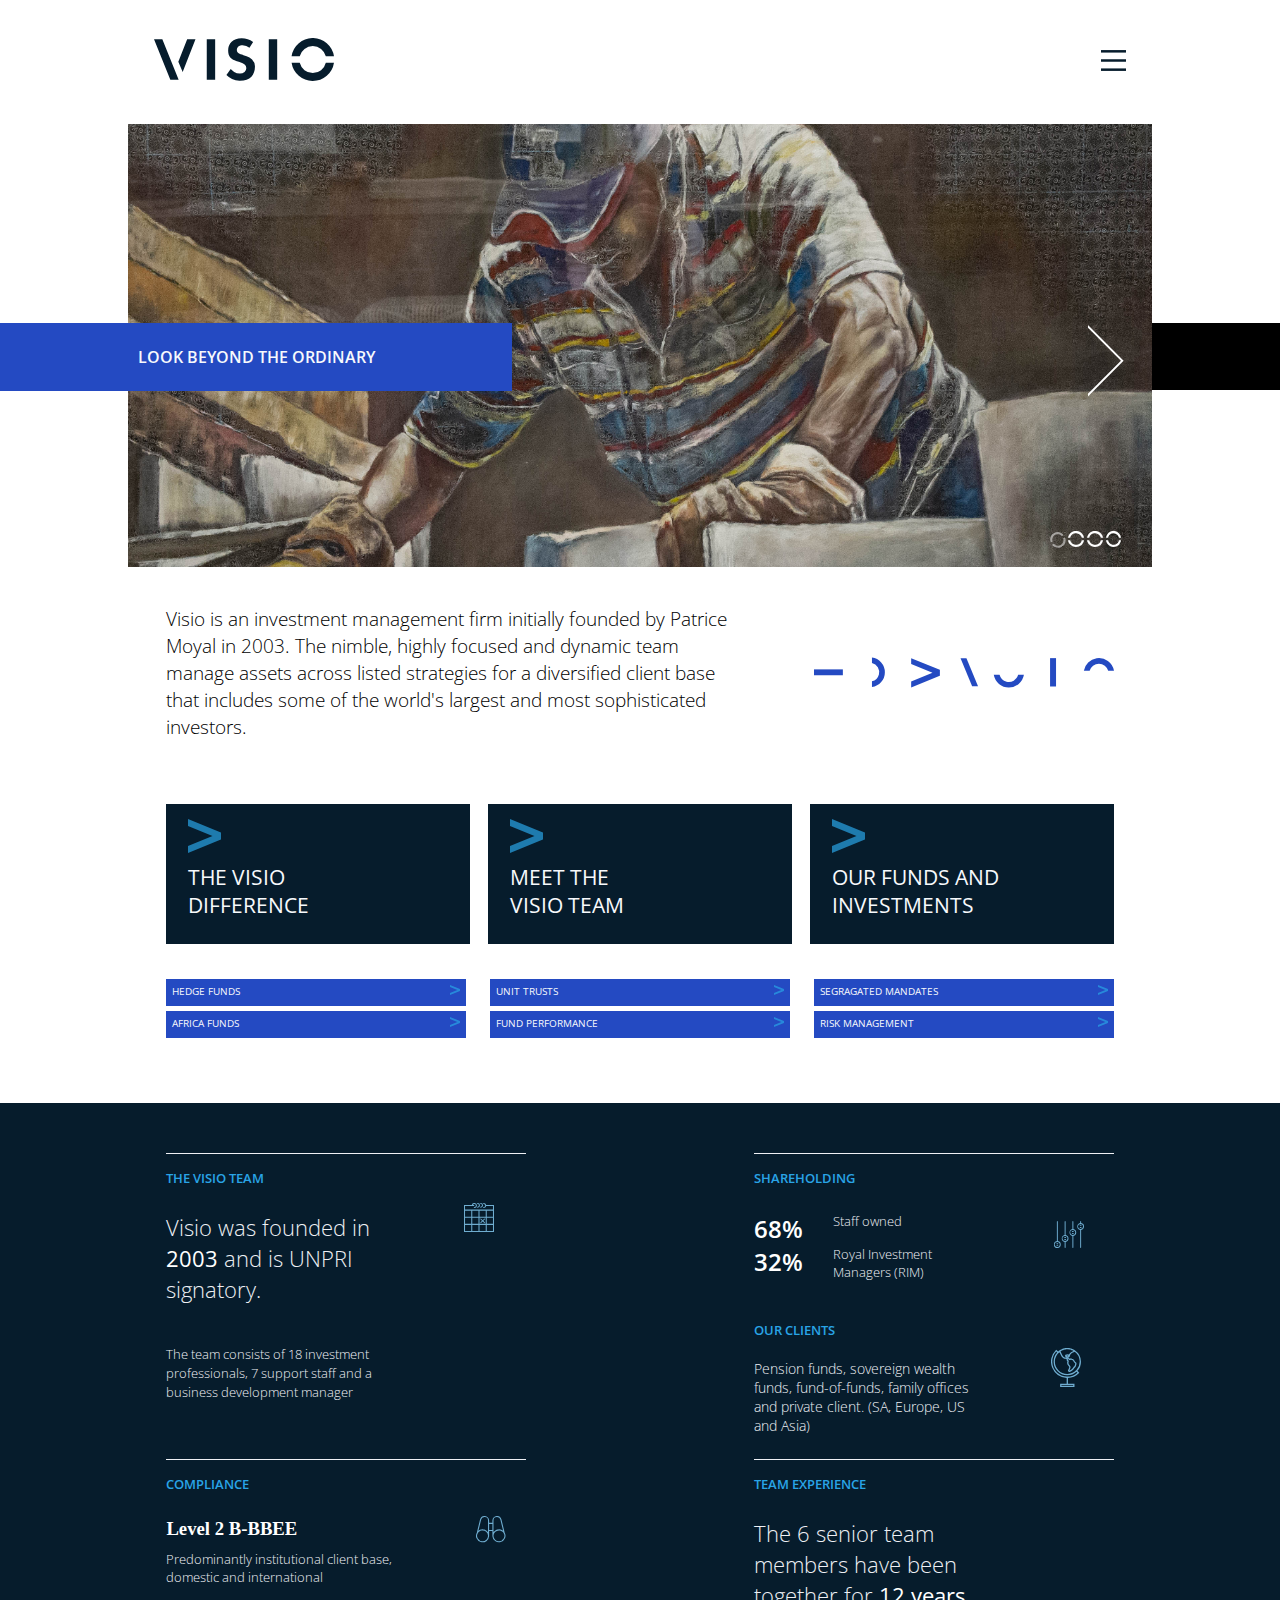
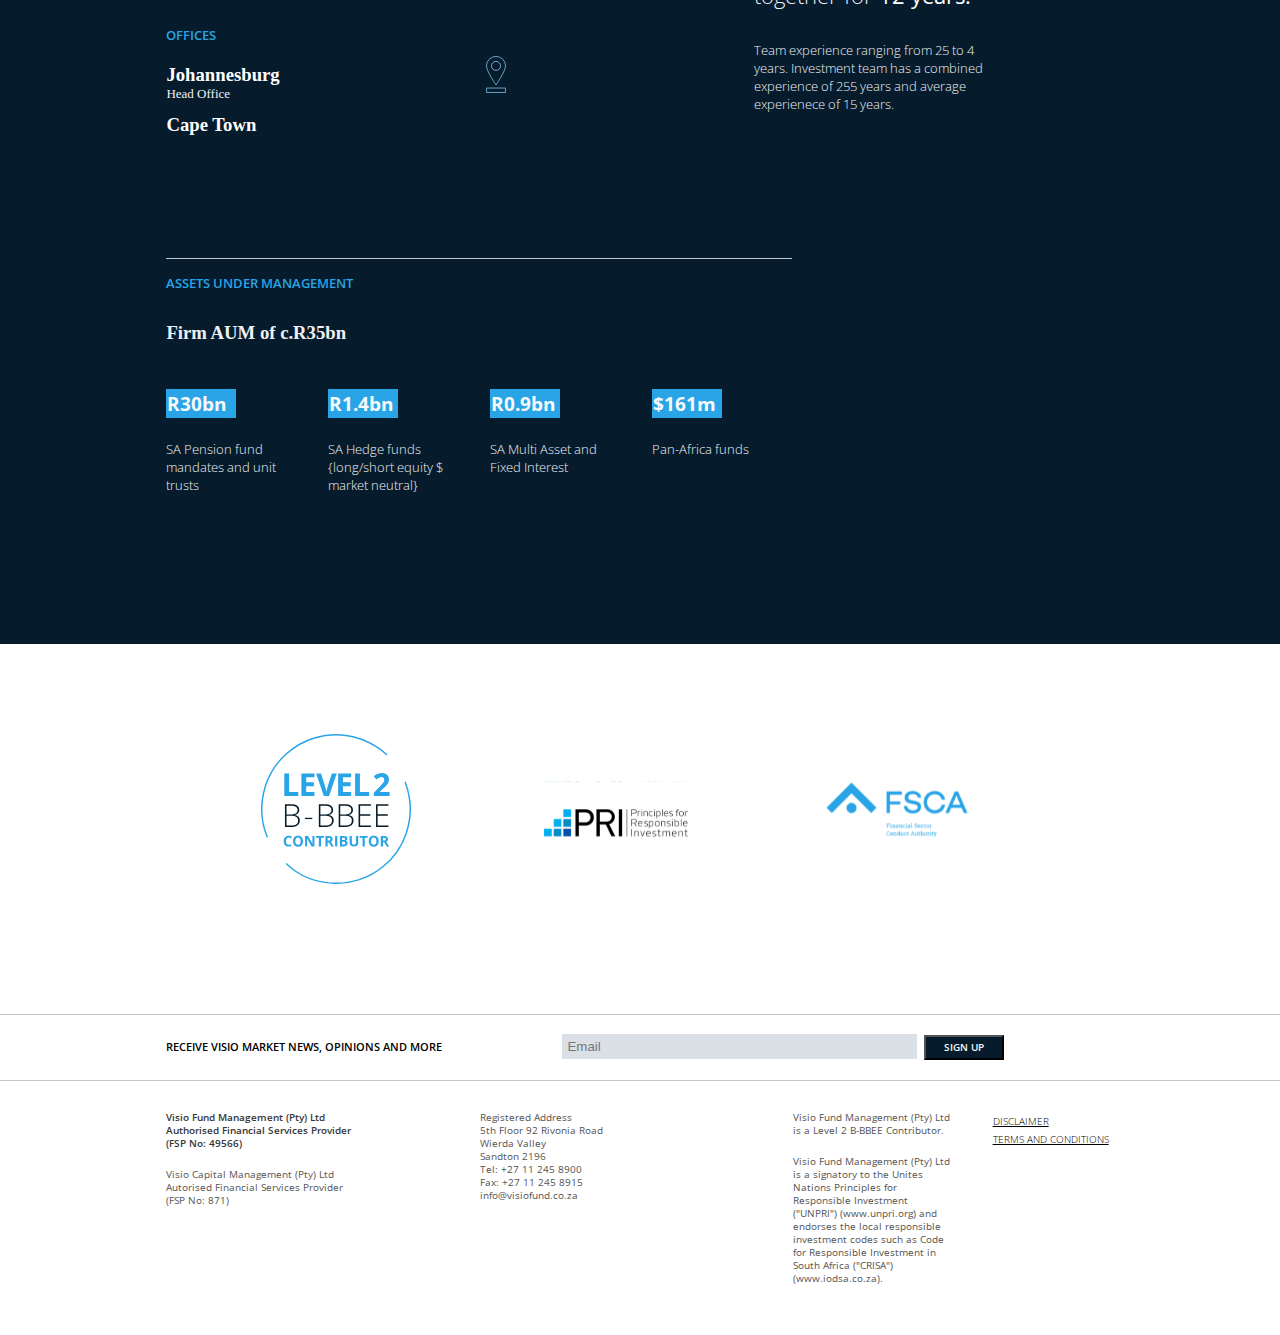
<file: pages/index.html>
<!DOCTYPE html>
<html lang="en">
<head>
    <meta charset="UTF-8">
    <meta http-equiv="X-UA-Compatible" content="IE=edge">
    <meta name="viewport" content="width=device-width, initial-scale=1.0">
    <link rel="preconnect" href="https://fonts.googleapis.com">
    <link rel="preconnect" href="https://fonts.gstatic.com" crossorigin>
    <link href="https://fonts.googleapis.com/css2?family=Open+Sans:wght@300;400;600&family=Space+Mono:ital@1&display=swap" rel="stylesheet">
    <link rel="stylesheet" href="/index.css">
    <title>Visio Replica</title>
</head>
<body>
    <header>
        <div id="nav-container">
            <img class="nav-item" id="logo" src="/svgs/Visio_Logo_Black.svg" alt="Visio">
            <a id='menu-link' href="menu.html"><img class="nav-item" id="menu-icon" src="/svgs/hamburger-menu.svg" alt="menu"></a>
        </div>
    </header>

    <main>
        <section id="carousel">
            <div id="stripe">
                <h4 id="left-bar"></h4>
                <span id="right-bar"></span>
            </div>

            <div id="slide-images">
                <img class="image-item" src="/carousel-images/carouselImage1.png" alt="image 1" >
                <img class="image-item" src="/carousel-images/carouselImage2.png" alt="image 2" >   
                <img class="image-item" src="/carousel-images/carouselImage3.png" alt="image 3" >
                <img class="image-item" src="/carousel-images/carouselImage4.png" alt="image 4" >
            </div>
            <img onclick="nextImage()" id="next-image" src="/svgs/carousel-arrow.svg" alt="next" max-width="100%">
            <div class="carousel-dots">
                <img class="dot" id='dot1' src="/svgs/carouselDot.svg" alt="">
                <img class="dot" id="dot2" src="/svgs/carouselDot.svg" alt="">
                <img class="dot" id='dot3' src="/svgs/carouselDot.svg" alt="">
                <img class="dot" id="dot4" src="/svgs/carouselDot.svg" alt="">
            </div> 
        </section>

        <section id="about">
            <p  id="about-us">Visio is an investment management firm initially founded by Patrice Moyal in 2003. The nimble, highly focused and dynamic team manage assets across listed strategies for a diversified client base that includes some of the world's largest and most sophisticated investors. </p>
            <img id="logo-shapes" src="/svgs/visio-shapes.svg" alt="">  
        </section>

        <section id="about-links">
            <a class="big-link" href="#">
                <img class="arrow" src="/svgs/arrow-link.svg" alt="">
                <p>THE VISIO <br> DIFFERENCE</p>
            </a>

            <a class="big-link" href="#">
                <img class="arrow" src="/svgs/arrow-link.svg" alt="">
                <p>MEET THE <br> VISIO TEAM</p> 
            </a>

            <a class="big-link" href="#">
                <img class="arrow" src="/svgs/arrow-link.svg" alt="">
                <p>OUR FUNDS AND <br> INVESTMENTS</p> 
            </a>
        </section>

        <section>
            <div class="work-links">

                <a href="#">
                    <p>HEDGE FUNDS</p>
                    <img src="/svgs/arrow-link.svg" alt="">
                </a>

                <a href="#">
                    <p >UNIT TRUSTS</p>
                    <img src="/svgs/arrow-link.svg" alt="">
                </a>

                <a href="#" >
                    <p >SEGRAGATED MANDATES</p>
                    <img src="/svgs/arrow-link.svg" alt="">
                </a>

                <a href="#">
                    <p>AFRICA FUNDS</p>
                    <img src="/svgs/arrow-link.svg" alt="">
                </a>
    
                <a href="#">
                    <p>FUND PERFORMANCE</p>
                    <img src="/svgs/arrow-link.svg" alt="">
                </a>

                <a href="#">
                    <p>RISK MANAGEMENT</p>
                    <img src="/svgs/arrow-link.svg" alt="">
                </a>
            </div>
        </section>

        <section id="stats">
            <div class="box box1">
                <h5 class="box-heading">THE VISIO TEAM</h5>
                <div id="box1-sect1">
                    <p>Visio was founded in <strong>2003</strong> and is UNPRI signatory.</p>
                    <img class='info-svg' src="/svgs/stat1.svg" alt="">
                </div>

                <div id="box1-sect2">
                    <p>The team consists of 18 investment professionals, 7 support staff and a business development manager</p>
                </div>
            </div>

            <div class="box box2">
                <h5 class="box-heading">SHAREHOLDING</h5>
                <div id="box2-sect1">
                    <div id="num-stats">
                        <div class="num-stat1">
                            <h2 id="percent1" style="color:white">68%</h2>
                            <p id="perc-info">Staff owned</p>
                        </div>
                        <div class="num-stat2">
                            <h2 id="percent2" style="color:white">32%</h2>
                            <p id="perc-info2">Royal Investment <br/> Managers (RIM)</p>
                        </div>
                    </div>
                    <img class='info-svg2' src="/svgs/stat2.svg" alt="">
                </div>

                <h5 class="second-heading">OUR CLIENTS</h5>
                <div id="box2-sect2">
                    <p>Pension funds, sovereign wealth funds, fund-of-funds, family offices and private client. (SA, Europe, US and Asia)</p>
                    <img class='info-svg3' src="/svgs/stat3.svg" alt="">
                </div>
            </div>

            <div class="box box3">
                <h5 class="box-heading">COMPLIANCE</h5>
                    <div id="box3-sect1">
                        <div id="box3-sect1-info">
                            <h3 style="color:white">Level 2 B-BBEE</h3>
                            <p>Predominantly institutional client base, domestic and international</p>
                        </div>
                        <img class='info-svg4'src="/svgs/stat4.svg" alt="">
                    </div>

                <h5 class="second-heading">OFFICES</h5>
                <div id="box3-sect2">
                    <div class="offices">
                            <h3 style="color:white"><strong>Johannesburg</strong></h3>
                            <p style="font-size: small;">Head Office</p>
                            <h3 style="color:white; margin-top: 12px;"><strong>Cape Town</strong></h3>   
                    </div>
                    <img class="info-svg5" src="/svgs/stat5.svg" alt="">
                </div>
            </div>
        

            <div class="box box4">
                <h5 class="box-heading">TEAM EXPERIENCE</h5>
                <div id="box4-sect1">
                    <p class="box4-main">The 6 senior team members have been together for <strong>12 years.</strong></p>
                    <p class="box4-sub">Team experience ranging from 25 to 4 years. Investment team has a combined experience of 255 years and average experienece of 15 years.</p>
                </div>
            </div>

            <div class="box box5">
                <h5 class="box-heading">ASSETS UNDER MANAGEMENT</h5>
                <div id="box5-sect1">
                    <h3 id="box5-sub-heading">Firm AUM of c.R35bn</h3>
                    <div id="cash-breakdown">
                        <div class="dividion">
                            <h3 class="division-head">R30bn</h3>
                            <p class="division-para">SA Pension fund mandates and unit trusts</p>
                        </div>

                        <div class="dividion">
                            <h3 class="division-head">R1.4bn</h3>
                            <p class="division-para">SA Hedge funds {long/short equity $ market neutral}</p>
                        </div>

                        <div class="dividion">
                            <h3 class="division-head">R0.9bn</h3>
                            <p class="division-para">SA Multi Asset and Fixed Interest</p>
                        </div>

                        <div class="dividion">
                            <h3 class="division-head">$161m</h3>
                            <p class="division-para">Pan-Africa funds</p>
                        </div>
                    </div>
                </div>
            </div>  
        </section>


        <section id='company-qual'>
            <div class="qual-logos">
                <img class="qual" src="/svgs/footer-svg1.svg" alt="">
                <img class="qual" src="/svgs/footer-svg2.svg" alt="">
                <img class="qual" src="/svgs/footer-svg3.svg" alt="">
            </div>
        </section>

        <section id="sign-up">
            <p>RECEIVE VISIO MARKET NEWS, OPINIONS AND MORE</p>
            <div class="email" >
                <input id="email-input" type="email" placeholder="Email">
                <input id="signup-btn" type="button" value="SIGN UP">
            </div>
        </section>
    </main>

    <footer>
        <div class="footer-col">
            <p class="bold-text">Visio Fund Management (Pty) Ltd <br> Authorised Financial Services Provider <br> (FSP No: 49566)</p><br>
            <p class="small-text">Visio Capital Management (Pty) Ltd <br> Autorised Financial Services Provider <br> (FSP No: 871)</p>
        </div>

        <div class="footer-col">
            <p class="small-text">Registered Address <br>
                5th Floor 92 Rivonia Road <br>
                Wierda Valley <br>
                Sandton 2196 <br>
                Tel: +27 11 245 8900 <br>
                Fax: +27 11 245 8915 <br>
                info@visiofund.co.za
            </p>
        </div>

        <div class="footer-col flex-col">
            <div class="sub-col1 sub">
                <p class="small-text">Visio Fund Management (Pty) Ltd <br> is a Level 2 B-BBEE Contributor.</p>
                <br>
                <p class="small-text">Visio Fund Management (Pty) Ltd <br> is a signatory to the Unites <br> Nations Principles for <br> Responsible Investment <br> ("UNPRI") (www.unpri.org) and <br> endorses the local responsible <br> investment codes such as Code <br> for Responsible Investment in <br> South Africa ("CRISA") <br> (www.iodsa.co.za).</p>
            </div>
            <div class="sub-col2 sub">
                <a href="#">DISCLAIMER</a>
                <a href="#" style="white-space: nowrap;">TERMS AND CONDITIONS</a>
            </div>
        </div>
    </footer>

    <script>
        const nextImg = document.getElementById('next-image');
        const carouselImages = document.querySelectorAll('.image-item')
        const carousel = document.querySelector('#slide-images');
        const quote = document.getElementById('left-bar')

        const dot1 = document.getElementById('dot1');
        const dot2 = document.getElementById('dot2');
        const dot3 = document.getElementById('dot3');
        const dot4 = document.getElementById('dot4');
        
        let index = 0;

        //when the page is open the first dot needs to be changed
        dot1.style.transform = 'rotate(-30deg)'
        dot1.style.opacity = 0.5
        quote.textContent = 'LOOK BEYOND THE ORDINARY'

        function nextImage(){
            index++
            carousel.style.transform = `translate(${-index * 100}%)`
            
            if(index === carouselImages.length){
                index=0
                carousel.style.transform = `translate(${-index * 100}%)` //loop the slide back to the first image
            }
            
            //change the dots when clicking through the slide
            if(index === 1){
                dot1.style.transform = 'rotate(0deg)'
                dot1.style.opacity = 1

                dot2.style.transform = 'rotate(-30deg)'
                dot2.style.opacity = 0.5

                quote.textContent = 'WE ASPIRE TO INSPIRE'
            } else if(index ===2){
                dot2.style.transform = 'rotate(0deg)'
                dot2.style.opacity = 1

                dot3.style.transform = 'rotate(-30deg)'
                dot3.style.opacity = 0.5 

                quote.textContent = 'WE CAN AND WE WILL'
            }else if(index === 3){
                dot3.style.transform = 'rotate(0deg)'
                dot3.style.opacity = 1

                dot4.style.transform = 'rotate(-30deg)'
                dot4.style.opacity = 0.5 

                quote.textContent = 'WE LEAVE NO STONE UNTURNED'
            }else if(index === 0){
                dot1.style.transform = 'rotate(-30deg)'
                dot1.style.opacity = 0.5

                dot4.style.transform = 'rotate(0deg)'
                dot4.style.opacity = 1

                quote.textContent = 'LOOK BEYOND THE ORDINARY'
            }else{
                console.log('error')
            }  
        }  
    </script>
</body>
</html>
</file>
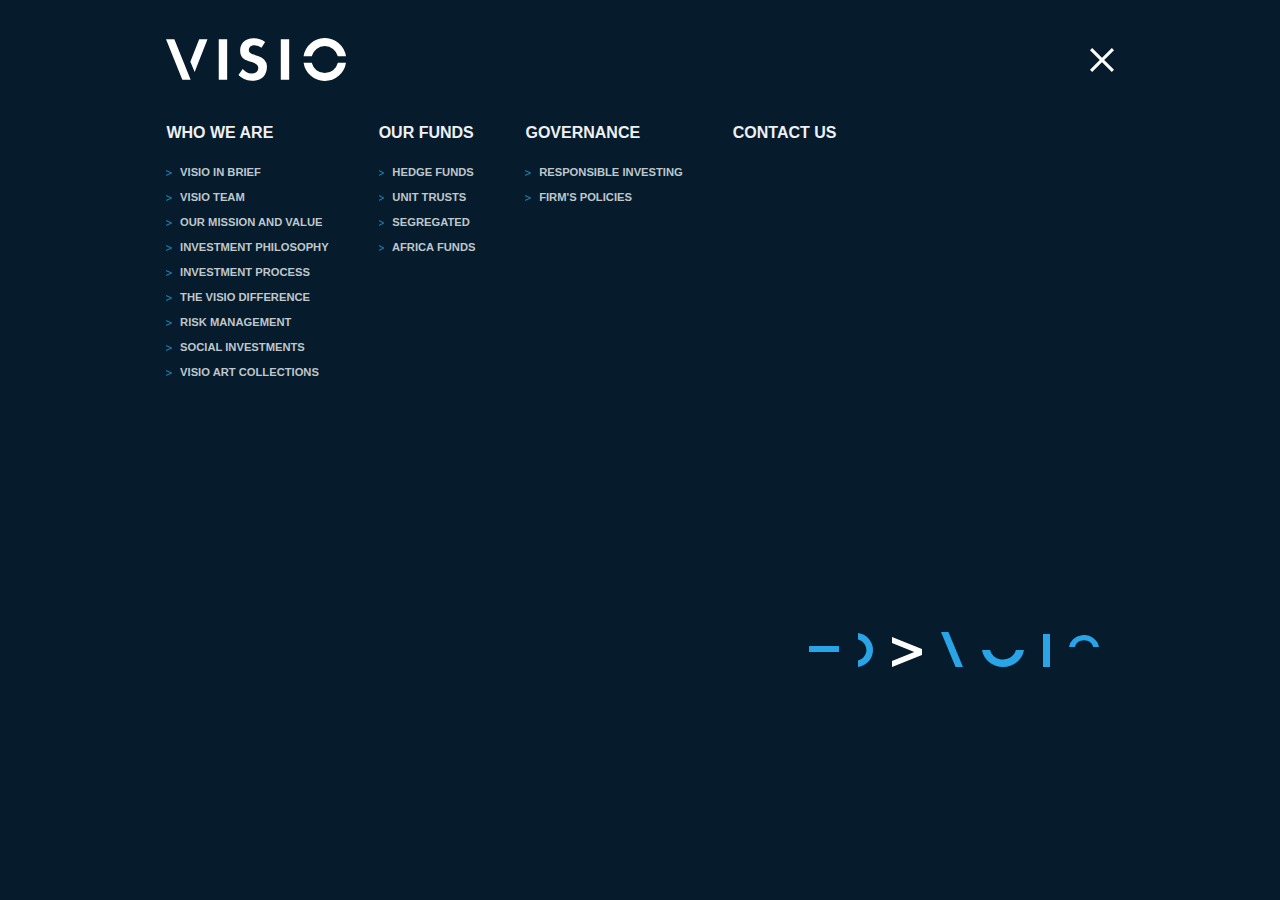
<file: pages/menu.html>
<!DOCTYPE html>
<html lang="en">
<head>
    <meta charset="UTF-8">
    <meta http-equiv="X-UA-Compatible" content="IE=edge">
    <meta name="viewport" content="width=device-width, initial-scale=1.0">
    <link rel="stylesheet" href="/menu.css">
    <title>Visio Menu</title>
</head>
<body>
    <header>
        <div id="nav-container">
            <a href="index.html"><img class="nav-item" id="logo" src="/svgs/logo-white.svg" alt="Visio"></a>   
            <a id='menu-link' href="index.html"><img class="nav-item" id="exit-icon" src="/svgs/exit-icon.svg" alt="menu"></a>
        </div>
    </header>

    <main>
        <section id="menu-links">
            <div class="col1">
                <h5>WHO WE ARE</h5>
                <ul>
                    <li>
                        <a href=""><img class='arrow' src="/svgs/arrow-link.svg" alt="">
                            VISIO IN BRIEF
                        </a>
                    </li>

                    <li>
                        <a href=""><img class='arrow' src="/svgs/arrow-link.svg" alt="">
                            VISIO TEAM
                        </a>
                    </li>

                    <li><a href=""><img class='arrow' src="/svgs/arrow-link.svg" alt="">
                        OUR MISSION AND VALUE
                        </a>
                    </li>

                    <li>
                        <a href=""><img class='arrow' src="/svgs/arrow-link.svg" alt="">
                            INVESTMENT PHILOSOPHY
                        </a>
                    </li>

                    <li>
                        <a href=""><img class='arrow' src="/svgs/arrow-link.svg" alt="">
                            INVESTMENT PROCESS
                        </a>
                    </li>

                    <li>
                        <a href=""><img class='arrow' src="/svgs/arrow-link.svg" alt="">
                            THE VISIO DIFFERENCE
                        </a>
                    </li>

                    <li>
                        <a href=""><img class='arrow' src="/svgs/arrow-link.svg" alt="">
                            RISK MANAGEMENT
                        </a>
                    </li>

                    <li>
                        <a href=""><img class='arrow' src="/svgs/arrow-link.svg" alt="">
                            SOCIAL INVESTMENTS
                        </a>
                    </li>

                    <li>
                        <a href=""><img class='arrow' src="/svgs/arrow-link.svg" alt="">
                            VISIO ART COLLECTIONS
                        </a>
                    </li>
                </ul>
            </div>

            <div class="col2">
                <h5>OUR FUNDS</h5>
                <ul>
                    <li>
                        <a href=""><img class='arrow' src="/svgs/arrow-link.svg" alt="">
                            HEDGE FUNDS
                        </a>
                    </li>

                    <li>
                        <a href=""><img class='arrow' src="/svgs/arrow-link.svg" alt="">
                            UNIT TRUSTS
                        </a>
                    </li>

                    <li>
                        <a href=""><img class='arrow' src="/svgs/arrow-link.svg" alt="">
                            SEGREGATED
                        </a>
                    </li>

                    <li>
                        <a href=""><img class='arrow' src="/svgs/arrow-link.svg" alt="">
                            AFRICA FUNDS
                        </a>
                    </li>
                </ul>
            </div>

            <div class="col3">
                <h5>GOVERNANCE</h5>
                <ul>
                    <li>
                        <a href=""><img class='arrow' src="/svgs/arrow-link.svg" alt="">
                            RESPONSIBLE INVESTING
                        </a>
                    </li>

                    <li>
                        <a href=""><img class='arrow' src="/svgs/arrow-link.svg" alt="">
                            FIRM'S POLICIES
                        </a>
                    </li>
                </ul>
            </div>

            <div class="col4">
                <h5>CONTACT US</h5>
            </div>
        </section>
    </main>
    

    <footer>
        <div class="logo">
            <img id='piece1' class="logo-piece" src="/svgs/logo-blue1.svg" alt="">
            <img id='piece2' class="logo-piece" src="/svgs/logo-blue2.svg" alt="">
            <img id='piece3' class="logo-piece" src="/svgs/logo-blue3.svg" alt="">
            <img id='piece4' class="logo-piece" src="/svgs/logo-blue4.svg" alt="">
            <img id='piece5' class="logo-piece" src="/svgs/logo-blue5.svg" alt="">
            <img id='piece6' class="logo-piece" src="/svgs/logo-blue6.svg" alt="">
            <img id='piece7' class="logo-piece" src="/svgs/logo-blue7.svg" alt="">
        </div>
    </footer>
</body>
</html>
</file>
<file: index.css>
*{
    padding: 0;
    margin: 0;
    box-sizing: border-box;
 
}
/*---------------navigation-----------------*/
#nav-container{
    padding: 3% 12%;
    max-width: 1600px;  
    width: 100%;
}

#nav-container #logo{
    width: 180px;
    display: inline;
}

#nav-container #menu-icon{
    position: relative;
    float: right;
    top: 10px;
    width: 25px;
    height: 25px;  
}

@media (max-width:286.4px) {
    #nav-container #logo{
        margin-top: 10px;
        width: 150px;
    }

    #nav-container{
        display: flex;
        flex-direction: column;
        align-items: center;
    }
}

/*--------------carousel--------------------------*/
#carousel{
    position: relative;
    max-width: 100%;
    height: auto;
    overflow: hidden;
    
}

#slide-images{
    position: relative;
    display: flex;
    max-width: 100%;
    cursor: pointer;
    
}

.image-item{
    position: relative;
    width: 80%;
    height: auto;
    margin-left: 10%;
    margin-right: 10%;
    
}

#left-bar{
    position: absolute;
    margin: 0;
    border: 1px solid #244AC2;
    background-color: #244AC2;
    top: 45%;
    padding: 1.7%;
    z-index: 1;
    width: 40%;
    text-align: center;
    color: #F7F9FC;
    font-family: 'Open Sans', sans-serif;
    font-weight: 600;
}

#right-bar{
    float: right;
    position: absolute;
    width: 10%;
    height: 15%;
    background-color: black;
    top: 45%;
    z-index: 1;
    left: 90%;
}

#carousel #next-image{
    position: absolute;
    max-width: 5%;
    height:auto;
    top: 45%;
    left: 90%;
    transform: translate(-100%);
    cursor: pointer;
    z-index: 1;
}

#carousel .carousel-dots{
    display: flex;
    position: absolute;
    top: 92%;
    left: 82%; 
    height: 3.5%;
    width: 3.5%;      
}

.dot{ 
    padding-right: 8%; 
}

@media (max-width: 677px) {
    #left-bar{
        font-size: 10px;
    }
}

@media (max-width: 430px) {
    #left-bar{
        font-size: 8px;
    }

    #carousel{
        position: relative;
        top: 35px;
        
    }
}

@media (max-width: 341px) {
    #left-bar{
        font-size: 0.4em;
    }  
}

@media (max-width: 308px) {
    #carousel{
        width: 100%;
    }
}

@media (max-width: 278px) {
    #left-bar{
        margin-top: -10px

    }
}

@media (max-width: 240px) {
    #carousel{
        margin-top: 35px;
    }
}

/*-------------about section----------------*/


#about{
    max-width: 100%;
    padding: 3% 13%;
    display: flex;
    flex-direction: row;
    font-family: 'Open Sans', sans-serif;
    font-weight: 300;
    font-size: 1.1em;
}

#about-us{
    padding-right: 80px;
    font-size: 1.1em;
    
}

#logo-shapes{
    width: 300px;
    position: relative;
    
}

@media(max-width: 1030px){
    #about{
        display: flex;
        flex-direction: column;
    }

    #about-us{
        position: relative;
        top: 30px;
        padding-right: 0;
        text-align: center;
    }

    #logo-shapes{
        position: relative;
        top: 40px;
        width: 260px;
        align-self: center;
        margin-bottom: 40px;
    }
}

@media(max-width: 439px){
    #logo-shapes{
        position: relative;
        width: 180px;
        margin-top: 10px;
    }

    #about-us{
        margin-top: 10px;
    }
}
/*----------big links-----------*/

#about-links{
    position: relative;
    top: 15px;
    padding-left: 13%;
    padding-right: 13%;
    max-width: 100%;
    display: flex;
    flex-direction: row;
    justify-content: space-between; 
}

.big-link{
    width: 32%;
    height: 140px;
    background-color: #061C2C;
    color: #F7F9FC;
    text-decoration: none;
    margin-top: 10px;  
}

.big-link > p{
    position: relative;
    padding-left: 7%;
    font-family: 'Open Sans', sans-serif;
    font-weight: 400;
    font-size: 1.3em;
    bottom: 10px;
}

.arrow{
    padding: 5% 7%;
    width: 25%;
}

@media (max-width: 830px){
    #about-links{
        display: flex;
        flex-direction: column;
        align-items: center;
    }

    .big-link{
        width: 360px;
    }
}

@media (max-width: 422px){
    .big-link{
        width: 200px;
    }

    .big-link > p{
        font-size: 20px;
        position: relative;
        top: 10px;  
    }

    .arrow{
        width: 50px;
        position: relative;
        top: 10px;
    }
}

@media (max-width: 219px){
    .big-link{
        width: 100px;
    }
    .big-link > p{
        font-size: small;
        position: relative;
        top: 30px;
    }

    .arrow{
        width: 30px;
    }
}
/*------------------small links------------------------*/

.work-links{
    margin-top: 50px;
    padding-left: 13%;
    padding-right: 13%;
    display: flex;
    flex-wrap: wrap;
    justify-content: space-between; 

}

.work-links > a{
    text-decoration: none;
    border: 1px solid #244AC2;
    background-color: #244AC2;
    color: #F7F9FC;
    width: 170px;
    height: 27px;
    padding: 5px;
    margin-bottom: 5px;
}

.work-links > a > p{
    font-family: 'Open Sans', sans-serif;
    font-weight: 400;
    font-size: 0.6em;
    position: relative;
    white-space: nowrap;
}

.work-links > a > img{
    width: 10px;
    float: right;
    position: relative;
    bottom: 13px; 
}

@media (max-width:1500px) {
    .work-links > a{
        width: 300px;
    }
}

@media (max-width:840px) {
    .work-links > a{
        width: 170px;
    }
}
/*---------------blue page-------------*/

#stats{
    max-width: 100%;
    position: relative;
    padding-right:13% ;
    padding-left: 13%;
    top: 60px;
    background-color: #061C2C;
    color: #EEF0F5;
    display: flex;
    flex-direction: row;
    flex-wrap: wrap;
    justify-content: space-between;
    flex: 1 0 45%;
}

.box1, .box2, .box3, .box4{
    flex-basis: 360px;
    width: 360px;
    height: auto;
    position: relative;
    top: 50px;
    border-top: 1px solid #EEF0F5;
    margin-bottom: 85px;
}

#stats > .box5{
    width: 66%;
    height: auto;
    position: relative;
    top: 50px;
    border-top: 1px solid #BFC7CC;
    margin-bottom: 200px;
}


.box1 > #box1-sect1{
    position: relative;
    top: 40px;
    font-family: 'Open Sans', sans-serif;
    font-weight: 300;
    font-size: 1.4em;
    max-width: 66%;
}

.info-svg{
    width: 30px;
    position: relative;
    left: 90px;
    bottom: 102px;
    float: right;

}

.box1 > #box1-sect2{
    position: relative;
    top: 80px;
}

.box1 > #box1-sect2>p{
    font-family: 'Open Sans', sans-serif;
    font-weight: 300;
    font-size: 0.8em;
    width: 66%;
    line-height: 1.5em;
}

.box2 > #box2-sect1{
    position: relative;
    top: 40px;
    
}

.box2> #box2-sect2{
    position: relative;
    top: 100px;
    font-family: 'Open Sans', sans-serif;
    font-weight: 300;
    font-size: 0.87em;
    width: 66%;
}

.info-svg2{
    width: 30px;
    position: relative;
    bottom: 60px;
    float: right;
    right: 30px;
}

.info-svg3{
    float: right;
    width: 30px;
    position: relative;
    bottom: 87px;
    left: 90px;
}

.num-stat1, .num-stat2{
    display: flex;
    flex-direction: row;
    width: 66%;
    
}

.num-stat1 > h2, .num-stat2 > h2 {
    margin-right: 30px;
    font-family: 'Open Sans', sans-serif;
    font-weight: 600;
}

.num-stat1>p, .num-stat2 > p{
    font-family: 'Open Sans', sans-serif;
    font-weight: 300;
    font-size: 0.8em;
}

.box3 > #box3-sect1{
    position: relative;
    top: 40px;
}

.box3 > #box3-sect1 > #box3-sect1-info >p{
    font-family: 'Open Sans', sans-serif;
    font-weight: 300;
    font-size: 0.8em;
    margin-top: 10px;
}

.info-svg4{
    float: right;
    width: 30px;
    position: relative;
    bottom: 70px;
    right: 20px;
}

.box3 > #box3-sect2 {
    margin-top: 100px;
}

#box3-sect1-info{
    width: 66%;
}

.info-svg5{
    float: right;
    position: relative;
    bottom: 80px;
    width: 20px;
    right: 20px;
}

.offices{
    width: 66%;
}

.box-heading{
    font-family: 'Open Sans', sans-serif;
    font-weight: 600;
    position: relative;
    top: 15px;
    color: #29A4E6;
    text-align: left;
}

.second-heading{
    font-family: 'Open Sans', sans-serif;
    font-weight: 600;
    position: relative;
    top: 80px;
    color: #29A4E6;
    text-align: left;
}

strong{
    color: white;
}

.box4 > #box4-sect1{
    position: relative;
    top: 40px;
    width: 70%;
}

.box4-main{
    font-family: 'Open Sans', sans-serif;
    font-weight: 300;
    font-size: 1.4em;

}

.box4-sub{
    font-family: 'Open Sans', sans-serif;
    font-weight: 300;
    font-size: 0.8em;
    margin-top: 30px;
}

#box5-sub-heading{
    margin-top: 45px;
    margin-bottom: 45px;
}
 
.division-head{
    width: 70px;
    border: 1px solid #29A4E6;
    background-color: #29A4E6;
    color: #F7F9FC;
    font-family: 'Open Sans', sans-serif;
    font-weight: bolder;
    font-size: 1.2em; 
}
 
.division-para{
     width: 140px;
     font-family: 'Open Sans', sans-serif;
     font-weight: 300;
     font-size: small;
     margin-top: 22px;
}
 
#cash-breakdown{
     display: flex;
     flex-wrap: wrap;
     justify-content: space-between;  
}


@media (max-width:437px) {

    .box1, .box2, .box3, .box4, .box5{
        margin-bottom: 190px;
    }

    .box1 > #box1-sect1{
        display: flex;
        flex-direction: column;
        justify-content: center;
    }

    .info-svg{
        position: relative;
        top: 30px;
        left: -1px;
    }

    .box2 > #box2-sect1{
        display: flex;
        flex-direction: column;    
    }

    .info-svg2{
        position: relative;
        top: 30px;
        right: -1px;
    }

    .box2 > #box2-sect2{
        display: flex;
        flex-direction: column;
    }
   
    .info-svg3{
        position: relative;
        top: 30px;
        left: -1px;
    }

    .box3 > #box3-sect1{
        display: flex;
        flex-direction: column;  
    }
  
    .info-svg4{
        position: relative;
        top: 30px;
        left: -1px;
    }
    .box3 > #box3-sect2{
        display: flex;
        flex-direction: column;  
    }
    .info-svg5{
        position: relative;
        top: 30px;
        left: -1px;
    }
  
}

/*--------------logos-------------------*/
#company-qual{
    max-width: 100%;
    padding-inline: 13%;
}

.qual-logos{
    max-width: 95%;
    display: flex;
    position: relative;
    justify-content: space-between;
    padding-inline: 10%;
    margin-top: 150px;
    flex-wrap: wrap;
}

.qual{
    width: 150px;
}

@media(max-width:830px){
    .qual{
        margin-bottom: 30px;
        width: 130px;
    }
}

/*------------email--------------*/
#sign-up{
    max-width: 100%;
    padding:1.5% 13%;
    margin-top: 130px;
    border-block: 1px solid #BFC7CC;
    display: flex;
    flex-wrap: wrap;
}

#sign-up > p{
    font-family: 'Open Sans', sans-serif;
    font-weight: 600;
    font-size: 0.7em;
    margin-top: 5px;
}

#email-input{
    position: relative;
    width: 355px;
    padding: 5px;
    background-color: #DBE0E6;
    border: none;
    margin-left: 120px;
}

#signup-btn{
    position: relative;
    padding: 4px;
    background-color: #061C2C;
    color: #F7F9FC;
    font-family: 'Open Sans', sans-serif;
    font-weight: 600;
    font-size: 0.6em;
    width: 80px;
    margin-left: 3px; 
}

@media(max-width:1158px) {
    #sign-up{
        display:flex;
        flex-direction: column;
        align-items: center;
    }

    #email-input{
        margin-left: 0;
        margin-top: 5px;
    }
}

@media(max-width:618px){
    #email-input{
        width: 200px;
    }
}

@media(max-width:458px) {
    #sign-up{
        align-items: flex-start;
    }
    
    #signup-btn{
        margin-left: 0;
    }
}

/*-----------footer-------------*/
footer{
    padding-inline: 13%;
    max-width: 100%;
    display: flex;
    flex-wrap: wrap;
    margin-top: 30px;
    justify-content: space-between;
    margin-bottom: 50px;
}

.flex-col{
    display: flex;
}

.bold-text{
    font-family: 'Open Sans', sans-serif;
    font-weight: 600;
    font-size: 0.6em;
    color: rgb(57, 56, 56);
    min-width: 200px;
}

.small-text{
    font-family: 'Open Sans', sans-serif;
    font-weight: 400;
    font-size: 0.6em;
    color: rgb(86, 85, 85);
    min-width: 200px;
}

.footer-col >.sub-col2>a{
    font-family: 'Open Sans', sans-serif;
    font-weight: 300;
    font-size: 0.6em;
    position: relative;
    color: black;
    margin-right: 5px;
}

.footer-col{
    flex-basis: 250px;  
}

@media (max-width: 1030px){
    .flex-col{
        margin-top: 40px;
    }
}

@media(max-width: 377px){
    .flex-col{
        display: flex;
        flex-direction: column;
    }
}
</file>
<file: menu.css>
body{
    background-color: #061C2C;
}

*{
    padding: 0;
    margin: 0;
    box-sizing: border-box;
}

#nav-container{
    padding: 3% 13%;
    max-width: 1600px;  
    width: 100%;
}

#nav-container #logo{
    width: 180px;
}

#nav-container #exit-icon{
    position: relative;
    float: right;
    top: 10px;
}

/*----------columns-------------*/
main{
    max-width: 1600px;
    padding-inline: 13%;
}

#menu-links{
    display: flex;
    flex-direction: row;
    overflow: hidden;
    flex-wrap: wrap;
}

h5{
    color: #EEF0F5;
    margin-bottom: 20px;
    font-family: 'Open Sans', sans-serif;
    font-weight: 600;
    font-size: 1em;
}

a{
    text-decoration: none;
    color: #BFC7CC;
    font-family: 'Open Sans', sans-serif;
    font-weight: 600;
    font-size: 0.7em;
    
}


ul li a .arrow{
    width: 0.5em;
    height: 0.5em;
    margin-right: 5px;
}


li{
    list-style: none;
    margin-bottom: 7px;
}


.col1, .col2, .col3{
    margin-right: 50px;
}

@media (max-width:870px){
    main{
        display: block;
    }
    .col1, .col2, .col3, .col4{
        margin-top: 20px;
    }
}

/*-------------footer--------------*/
footer{
    padding-inline: 13%;
}

.logo{
    position: relative;
    top: 245px; 
    float: right;
}

.logo .logo-piece{
    margin-right: 15px;
}

#piece1{
    position: relative;
    margin-bottom: 15px;
    width: 30px;
}

 #piece3{
    width: 30px;
}

#piece2{
    width: 15px
} 
#piece4{
    width: 22px;
}

#piece6{
    width: 7px;
}

#piece7{
    position: relative;
    margin-bottom: 20px;
    width: 30px;
}

@media(max-width:870px){
    .logo{
        position: relative;
        top: 160px; 
        float: right;
    }
}
@media(max-width:436px){
    #piece1{
        width: 20px;
        position: relative;
        top: 3px;
    }
    
     #piece3{
        width: 20px;
    }
    
    #piece2{
        width: 13px
    } 
    #piece4{
        width: 18px;
    }

    #piece5{
        width: 23px;
    }
    
    #piece6{
        width: 5.9px;
    }
    
    #piece7{
        width: 20px;
        position: relative;
        
    }
}

@media(max-width:320px){
    #piece1{
        width: 15px;
        position: relative;
        top: 7px;
    }
    
     #piece3{
        width: 15px;
    }
    
    #piece2{
        width: 8px
    } 
    #piece4{
        width: 11px;
    }

    #piece5{
        width: 15px;
    }
    
    #piece6{
        width: 3.5px;
    }
    
    #piece7{
        width: 15px;
        position: relative;
        top: 10px;
    }
}
</file>
